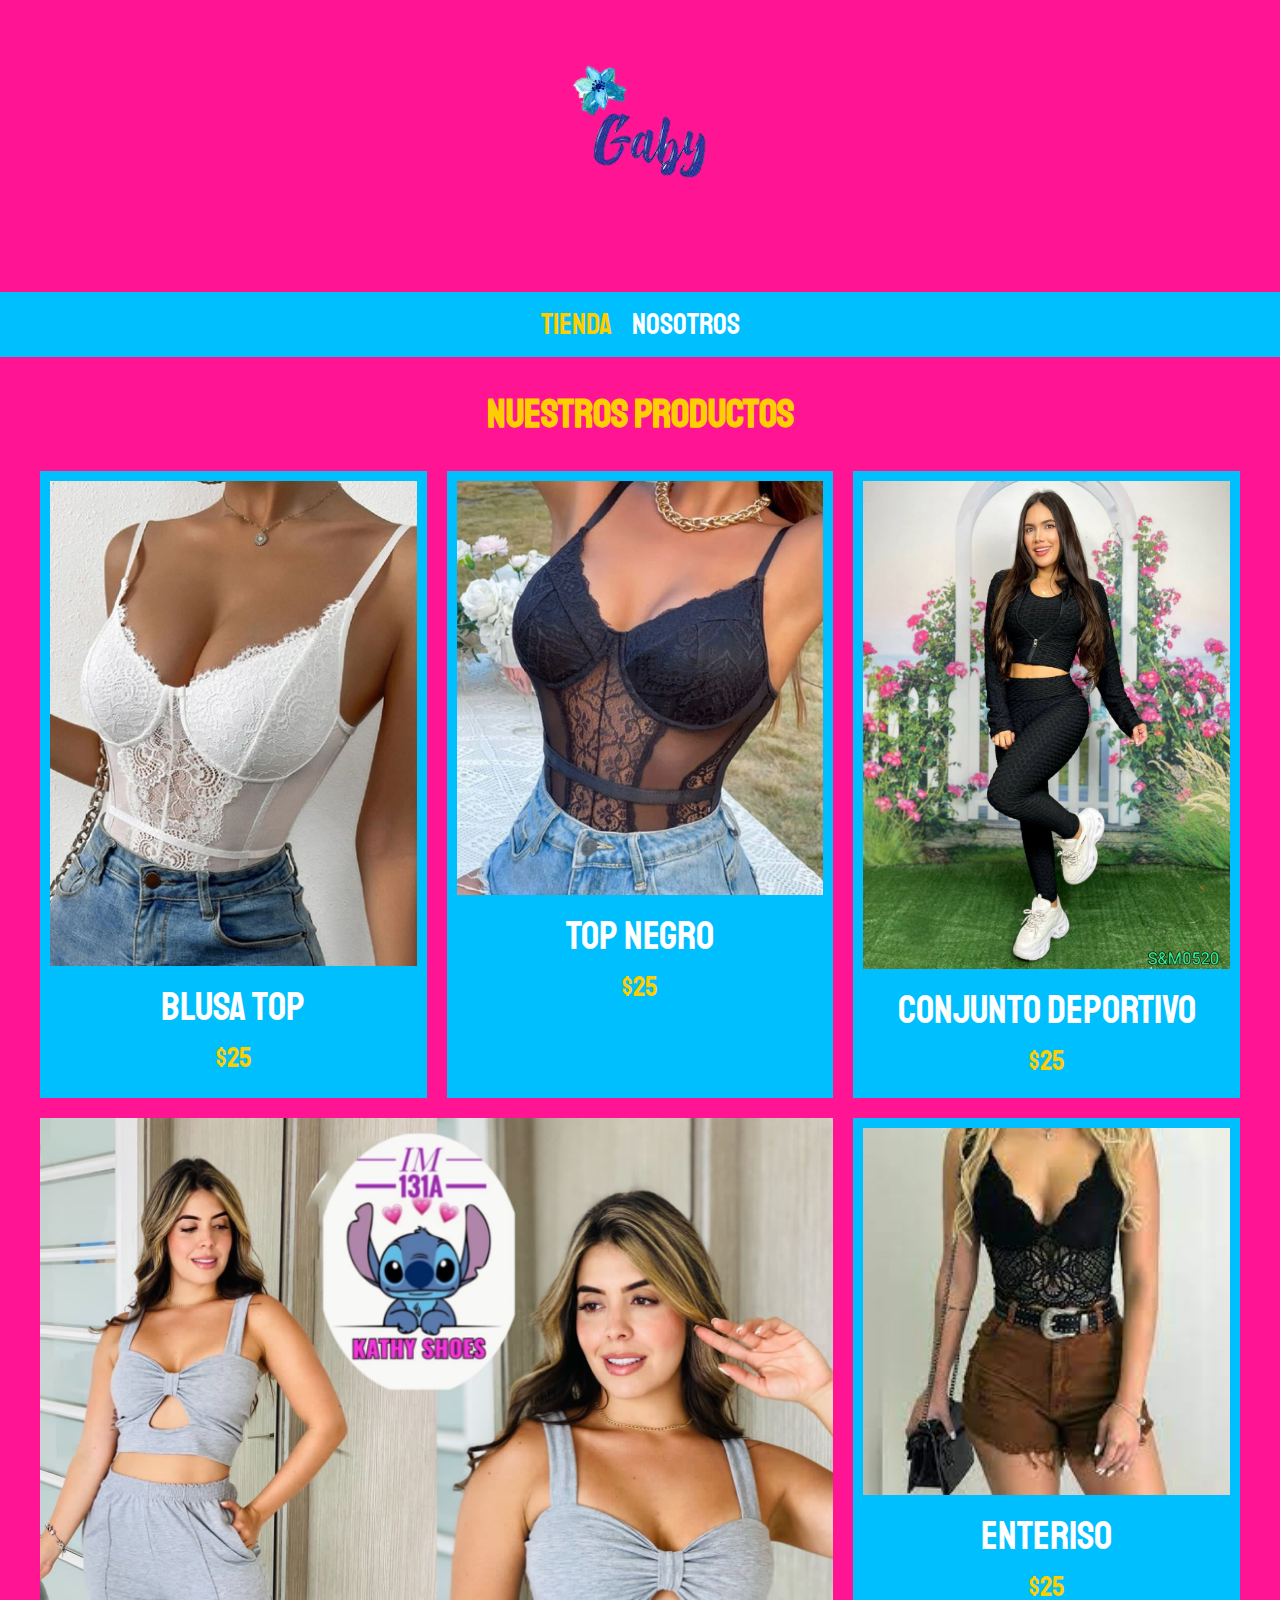
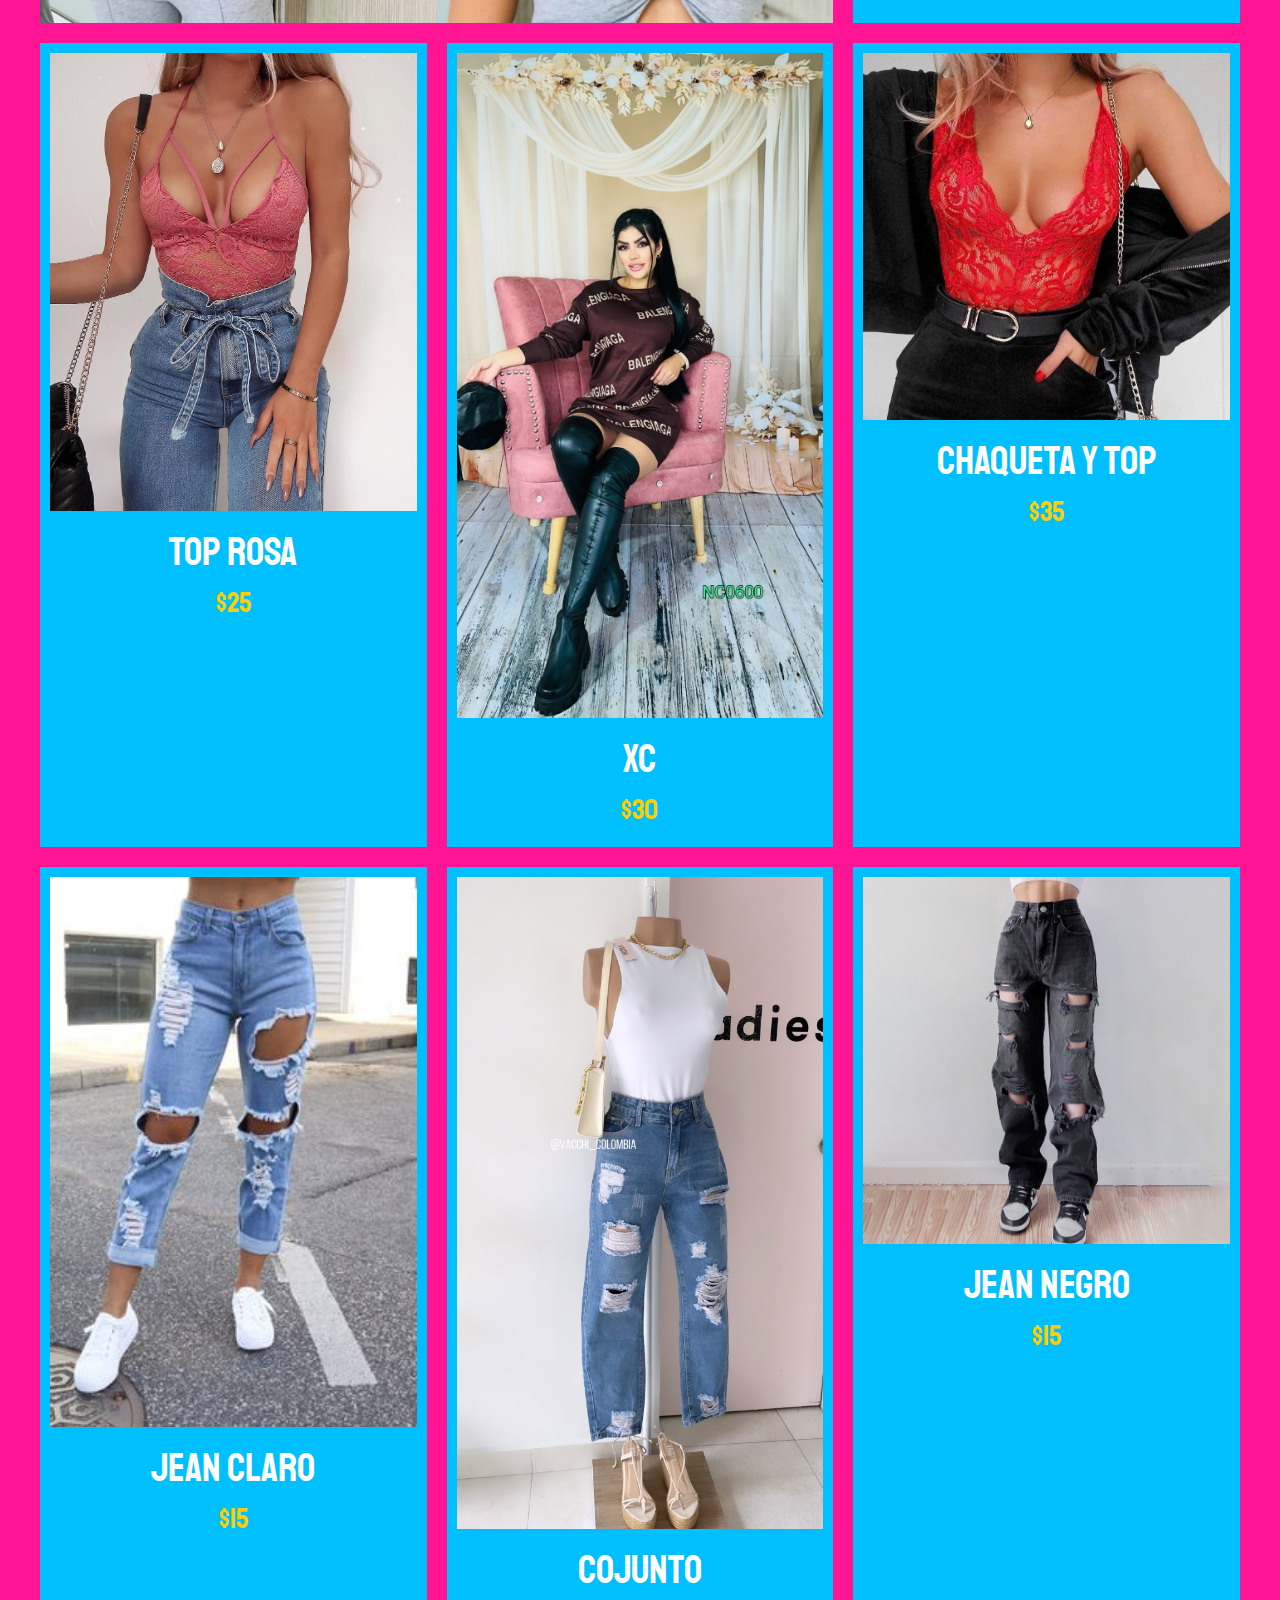
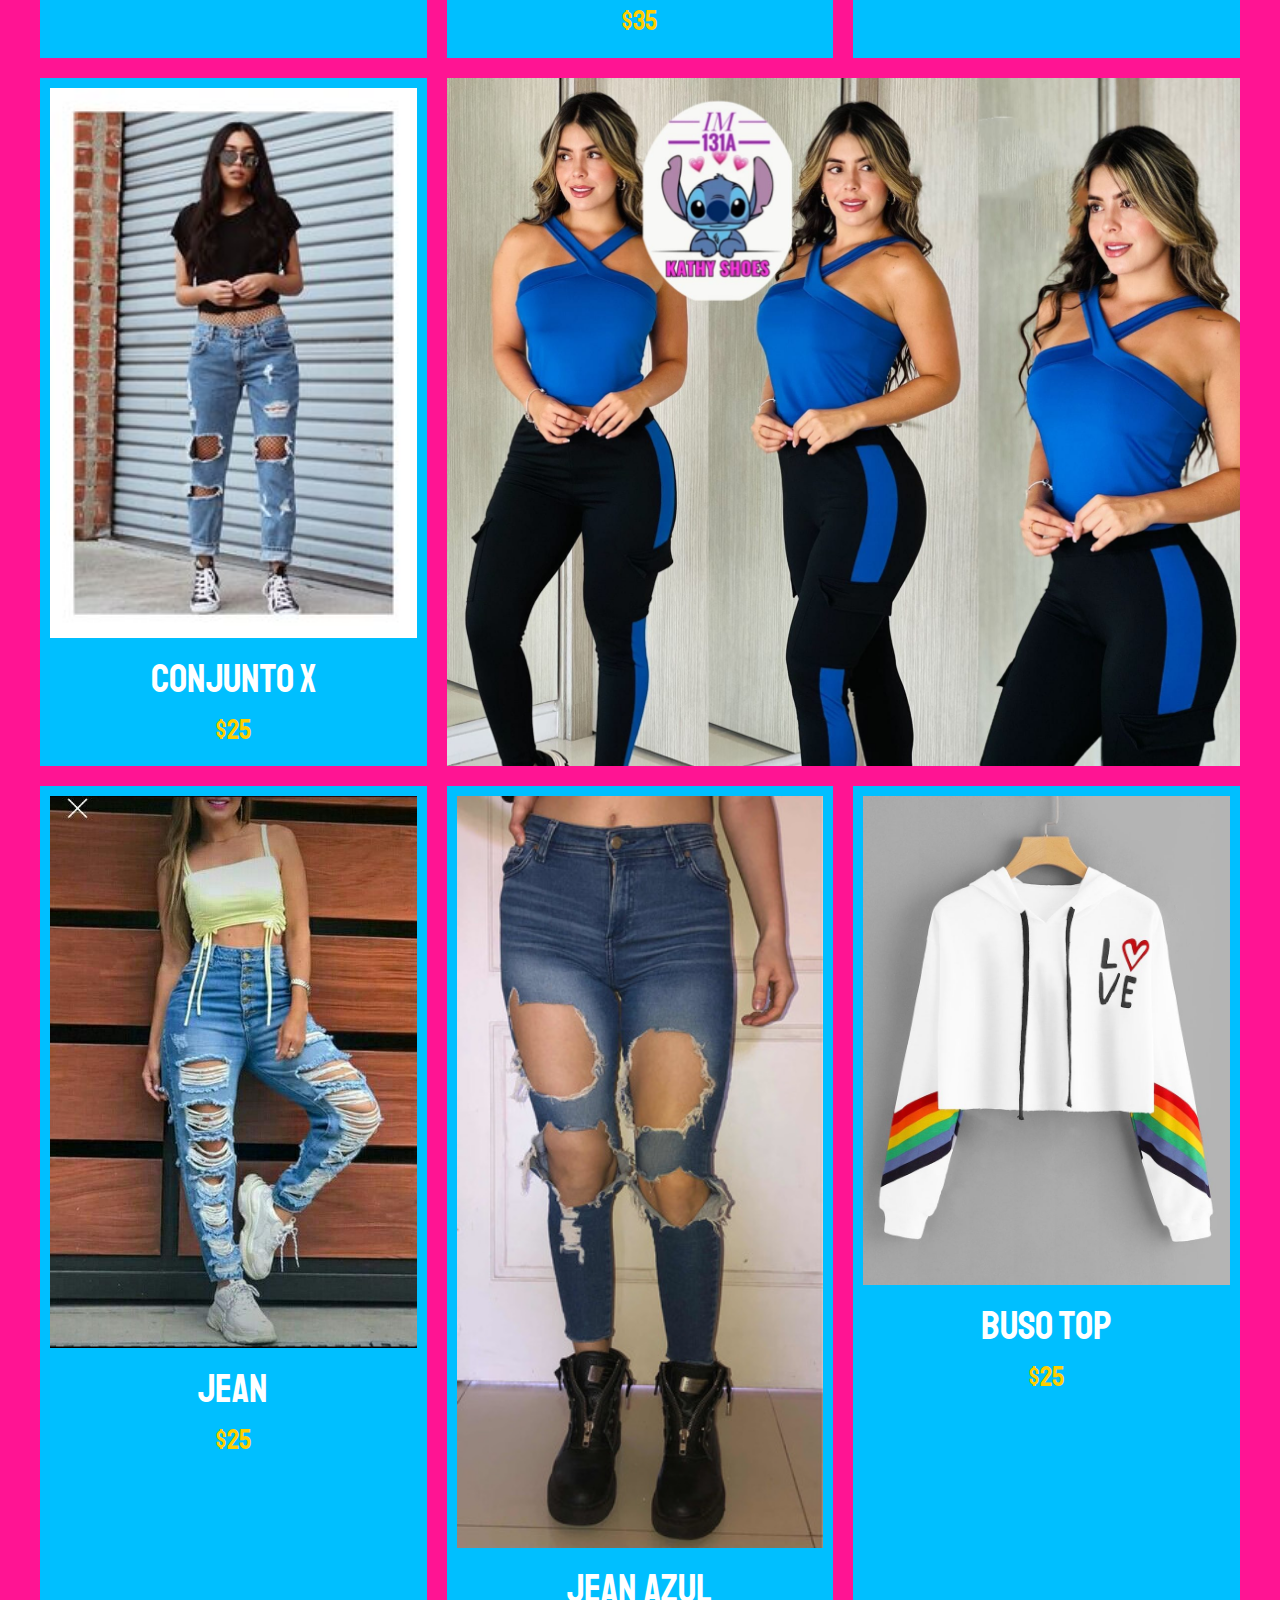
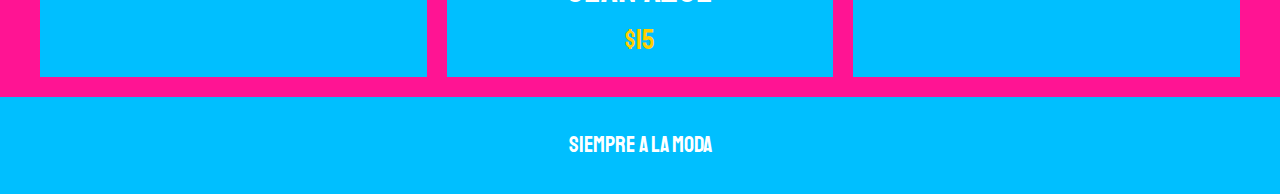
<file: index.html>
<!DOCTYPE html>
<html lang="en">
<head>
    <meta charset="UTF-8">
    <meta name="viewport" content="width=device-width, initial-scale=1.0">
    <title>FrontEnd Store</title>
    <link rel="stylesheet" href="css/normalize.css">
    <link href="https://fonts.googleapis.com/css2?family=Staatliches&display=swap" rel="stylesheet">
    <link rel="stylesheet" href="css/style.css">
</head>
<body>
    <header class="header">
        <a href="index.html">
            <img class="header__logo" src="img/gab.png" alt="Logotipo">
        </a>
    </header>

    <nav class="navegacion">
        <a class="navegacion__enlace navegacion__enlace--activo" href="index.html">Tienda</a>
        <a class="navegacion__enlace" href="nosotros.html">Nosotros</a>
    </nav>

    <main class="contenedor">
        <h1>Nuestros Productos</h1>

        <div class="grid">
            <div class="producto">
                <a href="producto.html">
                    <img class="producto__imagen" src="img/len1.jpg" alt="imagen camisa">
                    <div class="producto__informacion">
                        <p class="producto__nombre">Blusa top</p>
                        <p class="producto__precio">$25</p>
                    </div>
                </a>
            </div>  <!--.producto-->
            <div class="producto">
                <a href="producto.html">
                    <img class="producto__imagen" src="img/len2.jpg" alt="imagen camisa">
                    <div class="producto__informacion">
                        <p class="producto__nombre">Top negro</p>
                        <p class="producto__precio">$25</p>
                    </div>
                </a>
            </div>  <!--.producto-->
            <div class="producto">
                <a href="producto.html">
                    <img class="producto__imagen" src="img/dep.jpg"alt="imagen camisa">
                    <div class="producto__informacion">
                        <p class="producto__nombre">Conjunto deportivo</p>
                        <p class="producto__precio">$25</p>
                    </div>
                </a>
            </div>  <!--.producto-->
            <div class="producto">
                <a href="producto.html">
                    <img class="producto__imagen" src="img/len4.jpg" alt="imagen camisa">
                    <div class="producto__informacion">
                        <p class="producto__nombre">Enteriso</p>
                        <p class="producto__precio">$25</p>
                    </div>
                </a>
            </div>  <!--.producto-->
            <div class="producto">
                <a href="producto.html">
                    <img class="producto__imagen" src="img/len5.jpg" alt="imagen camisa">
                    <div class="producto__informacion">
                        <p class="producto__nombre">Top rosa</p>
                        <p class="producto__precio">$25</p>
                    </div>
                </a>
            </div>  <!--.producto-->
            <div class="producto">
                <a href="producto.html">
                    <img class="producto__imagen" src="img/falt.jpg" alt="imagen camisa">
                    <div class="producto__informacion">
                        <p class="producto__nombre">xc</p>
                        <p class="producto__precio">$30</p>
                    </div>
                </a>
            </div>  <!--.producto-->
            <div class="producto">
                <a href="producto.html">
                    <img class="producto__imagen" src="img/len7.jpg" alt="imagen camisa">
                    <div class="producto__informacion">
                        <p class="producto__nombre">Chaqueta y top</p>
                        <p class="producto__precio">$35</p>
                    </div>
                </a>
            </div>  <!--.producto-->
            <div class="producto">
                <a href="producto.html">
                    <img class="producto__imagen" src="img/len8.jpg" alt="imagen camisa">
                    <div class="producto__informacion">
                        <p class="producto__nombre">Jean claro</p>
                        <p class="producto__precio">$15</p>
                    </div>
                </a>
            </div>  <!--.producto-->
            <div class="producto">
                <a href="producto.html">
                    <img class="producto__imagen" src="img/len9.jpg" alt="imagen camisa">
                    <div class="producto__informacion">
                        <p class="producto__nombre">Cojunto</p>
                        <p class="producto__precio">$35</p>
                    </div>
                </a>
            </div>  <!--.producto-->
            <div class="producto">
                <a href="producto.html">
                    <img class="producto__imagen" src="img/len10.jpg" alt="imagen camisa">
                    <div class="producto__informacion">
                        <p class="producto__nombre">Jean negro</p>
                        <p class="producto__precio">$15</p>
                    </div>
                </a>
            </div>  <!--.producto-->
            <div class="producto">
                <a href="producto.html">
                    <img class="producto__imagen" src="img/len11.jpg" alt="imagen camisa">
                    <div class="producto__informacion">
                        <p class="producto__nombre">Conjunto x</p>
                        <p class="producto__precio">$25</p>
                    </div>
                </a>
            </div>  <!--.producto-->
            <div class="producto">
                <a href="producto.html">
                    <img class="producto__imagen" src="img/len12.jpg" alt="imagen camisa">
                    <div class="producto__informacion">
                        <p class="producto__nombre">Jean</p>
                        <p class="producto__precio">$25</p>
                    </div>
                </a>
            </div>  <!--.producto-->
            <div class="producto">
                <a href="producto.html">
                    <img class="producto__imagen" src="img/len14.jpg" alt="imagen camisa">
                    <div class="producto__informacion">
                        <p class="producto__nombre">Jean azul</p>
                        <p class="producto__precio">$15</p>
                    </div>
                </a>
            </div>  <!--.producto-->
            <div class="producto">
                <a href="producto.html">
                    <img class="producto__imagen" src="img/len15.jpg" alt="imagen camisa">
                    <div class="producto__informacion">
                        <p class="producto__nombre">Buso top</p>
                        <p class="producto__precio">$25</p>
                    </div>
                </a>
            </div>  <!--.producto-->

            <div class="grafico grafico--camisas"></div>
            <div class="grafico grafico--node"></div>
        </div>
    </main>

    <footer class="footer">
        <p class="footer__texto">Siempre a la moda</p>
    </footer>
    
</body>
</html>
</file>
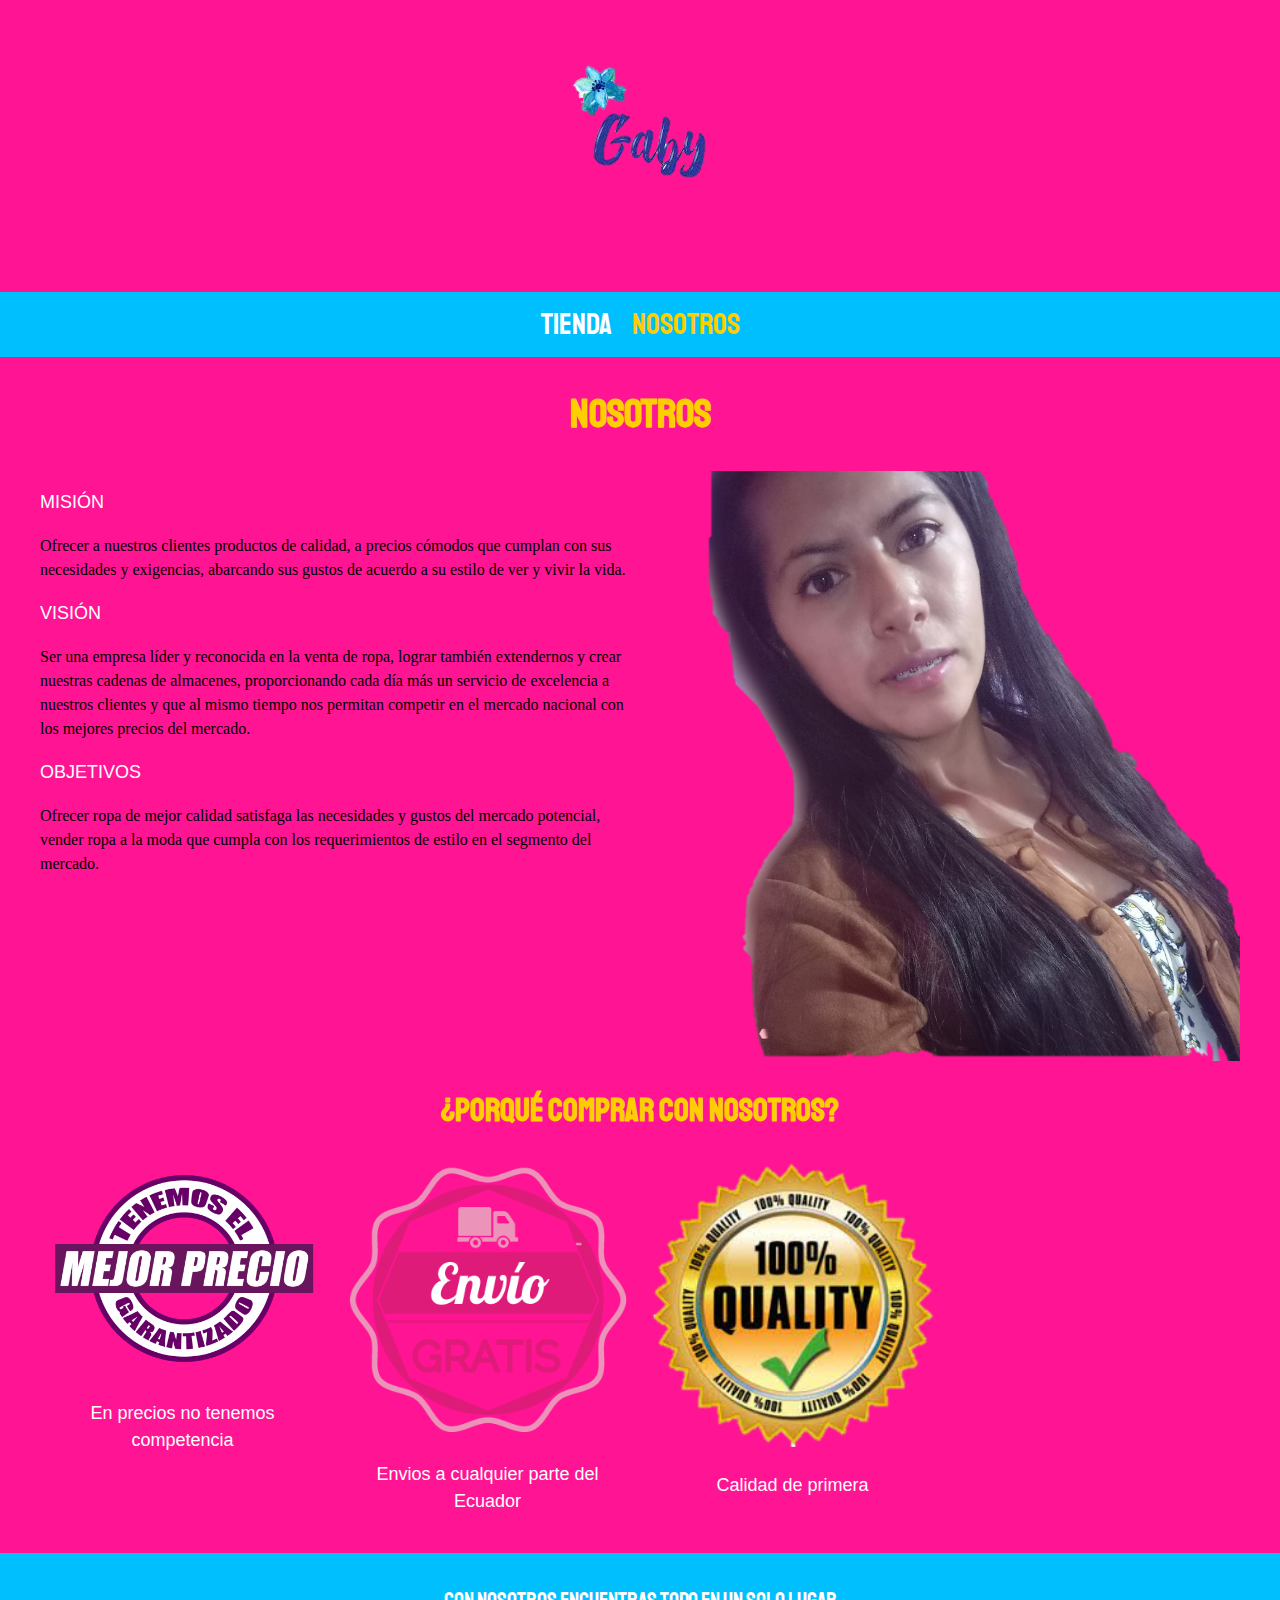
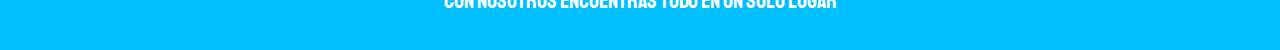
<file: nosotros.html>
<!DOCTYPE html>
<html lang="en">
<head>
    <meta charset="UTF-8">
    <meta name="viewport" content="width=device-width, initial-scale=1.0">
    <title>FrontEnd Store</title>
    <link rel="stylesheet" href="css/normalize.css">
    <link href="https://fonts.googleapis.com/css2?family=Staatliches&display=swap" rel="stylesheet">
    <link rel="stylesheet" href="css/style.css">
</head>
<body>
    <header class="header">
        <a href="index.html">
            <img class="header__logo" src="img/gab.png" alt="Logotipo">
        </a>
    </header>

    <nav class="navegacion">
        <a class="navegacion__enlace" href="index.html">Tienda</a>
        <a class="navegacion__enlace navegacion__enlace--activo" href="nosotros.html">Nosotros</a>
    </nav>

    <main class="contenedor">
        <h1>Nosotros</h1>

        <div class="nosotros">
            <div class="nosotros__contenido">
                <p>MISIÓN</p>

                    Ofrecer a nuestros clientes  productos de calidad, a precios cómodos  que cumplan con sus necesidades y exigencias, abarcando sus gustos de acuerdo a su estilo de ver y vivir la vida. </p>

                <p>VISIÓN</p>

                Ser una empresa  líder y reconocida en la venta de ropa, lograr también extendernos y crear  nuestras cadenas de almacenes,   proporcionando cada día más un servicio de excelencia a nuestros clientes y que al mismo tiempo nos permitan competir en el mercado nacional con los mejores precios del mercado.
 
                </p>
                <p>OBJETIVOS</p>
                Ofrecer ropa de mejor calidad satisfaga las  necesidades y gustos del mercado potencial, vender ropa a la moda que cumpla con los requerimientos de estilo en el segmento  del mercado.

                </p>
            </div>
            <img class="iris__imagen" src="img/yo2.png" alt="imagen iris">
        </div>
    </main>

    <section class="contenedor comprar">
        <h2 class="comprar__titulo">¿Porqué Comprar con nosotros?</h2>

        <div class="bloques">
            <div class="bloque">
                <img class="bloque__imagen" src="img/precio.jpg" alt="porque comprar">
                <h3 class="bloque__titulo"></h3>
                <p>En precios no tenemos competencia</p>
            </div> <!--.bloque-->



            <div class="bloque">
                <img class="bloque__imagen" src="img/env.png" alt="porque comprar">
                <h3 class="bloque__titulo"></h3>
                <p>Envios a cualquier parte del Ecuador</p>
            </div> <!--.bloque-->

            <div class="bloque">
                <img class="bloque__imagen" src="img/quality2.jpg.png" alt="porque comprar">
                <h3 class="bloque__titulo"></h3>
                <p>Calidad de primera</p>
            </div> <!--.bloque-->
        </div><!--.bloques-->
    </section> 

    <footer class="footer">
        <p class="footer__texto">Con nosotros encuentras todo en un solo lugar

        </p>
    </footer>
    
</body>
</html>
</file>
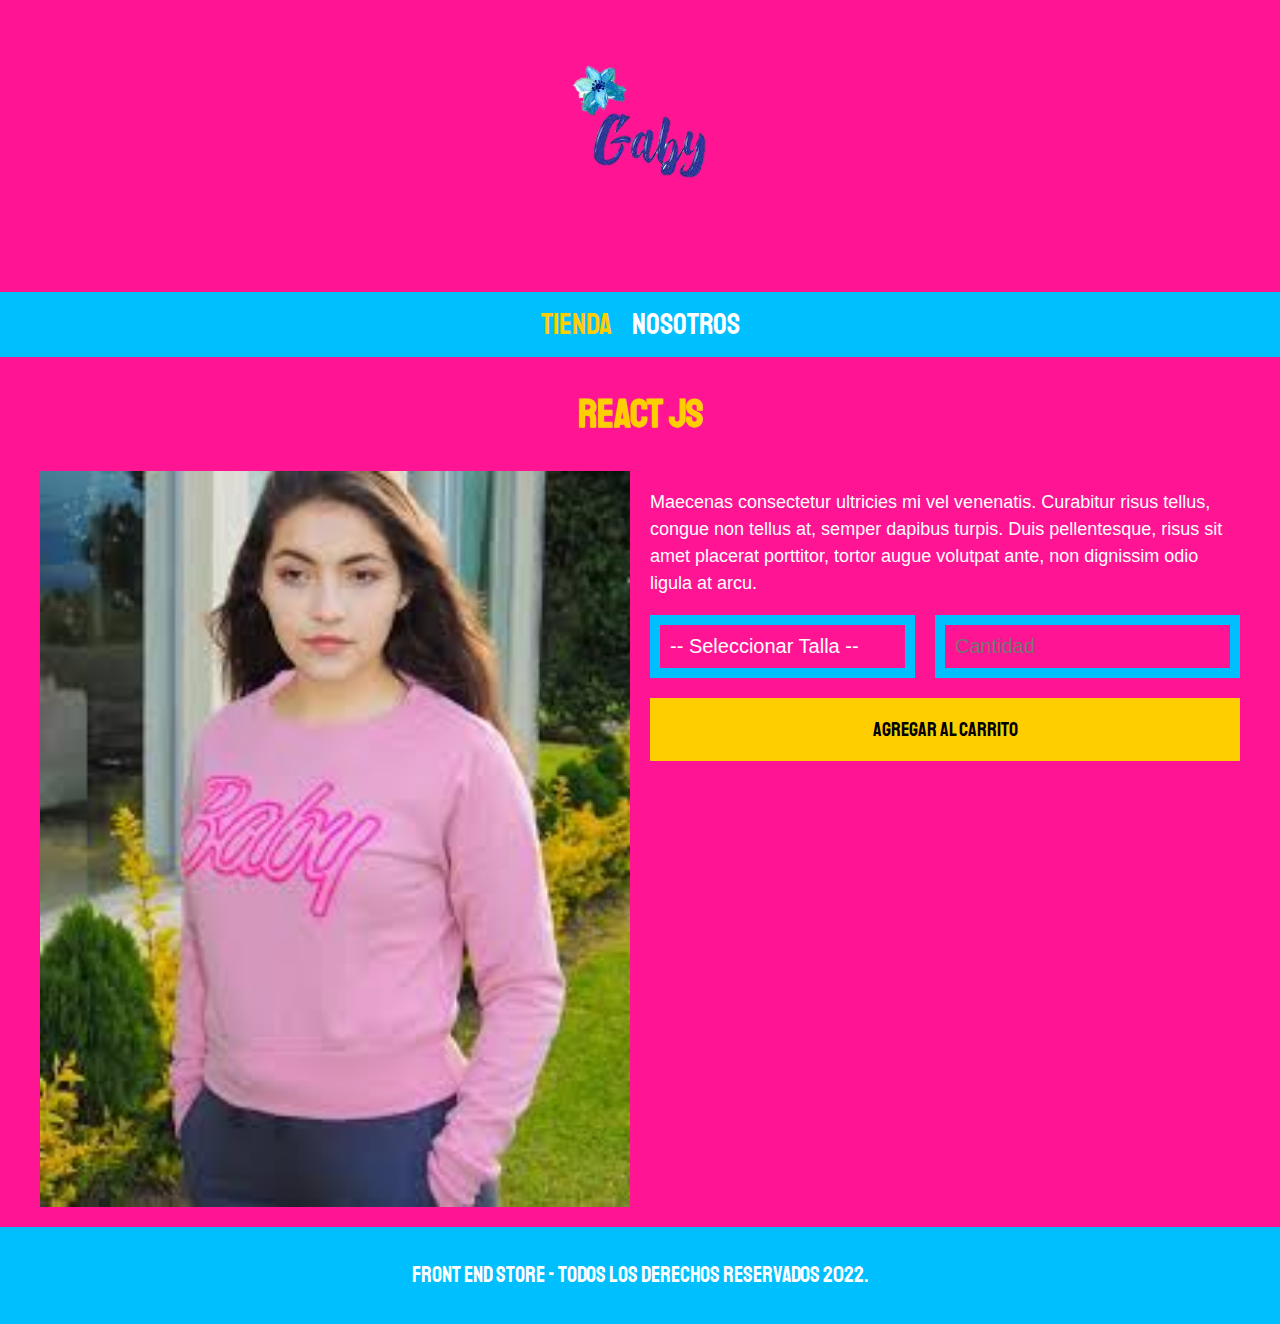
<file: producto.html>
<!DOCTYPE html>
<html lang="en">
<head>
    <meta charset="UTF-8">
    <meta name="viewport" content="width=device-width, initial-scale=1.0">
    <title>FrontEnd Store</title>
    <link rel="stylesheet" href="css/normalize.css">
    <link href="https://fonts.googleapis.com/css2?family=Staatliches&display=swap" rel="stylesheet">
    <link rel="stylesheet" href="css/style.css">
</head>
<body>
    <header class="header">
        <a href="index.html">
            <img class="header__logo" src="img/gab.png" alt="Logotipo">
        </a>
    </header>

    <nav class="navegacion">
        <a class="navegacion__enlace navegacion__enlace--activo" href="index.html">Tienda</a>
        <a class="navegacion__enlace" href="nosotros.html">Nosotros</a>
    </nav>

    <main class="contenedor">
        <h1>React JS</h1>

        <div class="camisa">
            <img class="camisa__imagen" src="img/bus.jpg" alt="Imagen del Producto">

            <div class="camisa__contenido">
                <p>Maecenas consectetur ultricies mi vel venenatis. Curabitur risus tellus, congue non tellus at, semper dapibus turpis. Duis pellentesque, risus sit amet placerat porttitor, tortor augue volutpat ante, non dignissim odio ligula at arcu.</p>

                <form class="formulario">
                    <select class="formulario__campo">
                        <option disabled selected>-- Seleccionar Talla --</option>
                        <option>Chica</option>
                        <option>Mediana</option>
                        <option>Grande</option>
                    </select>
                    <input class="formulario__campo" type="number" placeholder="Cantidad" min="1">
                    <input class="formulario__submit" type="submit" value="Agregar al Carrito">
                </form>
            </div>
        </div>
    </main>

    <footer class="footer">
        <p class="footer__texto">Front End Store - Todos los derechos Reservados 2022.</p>
    </footer>
    
</body>
</html>
</file>
<file: css/style.css>
:root {
    --primario:#ff1493;
    --primarioOscuro:#00bfff;
    --secundario: #FFCE00;
    --secundarioOscuro: rgb(233, 187, 2);
    --blanco: #FFF;
    --negro: #000;

    --fuentePrincipal: 'Staatliches', cursive;
}

html {
    box-sizing: border-box;
    font-size: 62.5%; 
}

*, *:before, *:after {
    box-sizing: inherit;
}

/** Globales **/
body {
    background-color: var(--primario);
    font-size: 1.6rem;
    line-height: 1.5;
}
p {
    font-size: 1.8rem;
    font-family: Arial, Helvetica, sans-serif;
    color: var(--blanco);
}
a {
    text-decoration: none;
}
img {
    width: 100%;
}
.contenedor {
    max-width: 120rem;
    margin: 0 auto;
}
h1, h2, h3 {
    text-align: center;
    color: var(--secundario);
    font-family: var(--fuentePrincipal);
}
h1 {
    font-size: 4rem;
}
h2 {
    font-size: 3.2rem;
}
h3 {
    font-size: 2.4rem;
}

/** Header **/
.header {
    display: flex;
    justify-content: center;
}
.header__logo {
    margin: 3rem 0;
}
/** Footer **/
.footer {
    background-color: var(--primarioOscuro);
    padding: 1rem 0;
    margin-top: 2rem;
}
.footer__texto {
    font-family: var(--fuentePrincipal);
    text-align: center;
    font-size: 2.2rem;
}
/** Navegacion **/
.navegacion {
    background-color: var(--primarioOscuro);
    padding: 1rem 0;
    display: flex;
    justify-content: center;
    gap: 2rem; 
}
.navegacion__enlace {
    font-family: var(--fuentePrincipal);
    color: var(--blanco);
    font-size: 3rem;
}
.navegacion__enlace--activo,
.navegacion__enlace:hover {
    color: var(--secundario);
}

/** Grid **/
.grid {
    display: grid;
    grid-template-columns: repeat(2, 1fr);
    gap: 2rem;
}
@media (min-width: 768px) {
    .grid {
        grid-template-columns: repeat(3, 1fr);
    }
}

/** Productos **/
.producto {
    background-color: var(--primarioOscuro);
    padding: 1rem;
}

.producto__nombre {
    font-size: 4rem;
}
.producto__precio {
    font-size: 2.8rem;
    color: var(--secundario);
}
.producto__nombre,
.producto__precio {
    font-family: var(--fuentePrincipal);
    margin: 1rem 0;
    text-align: center;
    line-height: 1.2;
}

/** Graficos **/
.grafico {
    min-height: 30rem;
    background-repeat: no-repeat;
    background-size: cover;
    grid-column: 1 / 3;
}
.grafico--camisas {
    grid-row: 2 / 3;
    background-image: url(../img/enteri.jpg);
}
.grafico--node {
    background-image: url(../img/en2.jpg);
    grid-row: 8 / 9;
}

@media (min-width: 768px) {
    .grafico--node {
        grid-row: 5 / 6;
        grid-column: 2 / 4;
    }
}

/** Nosotros **/
.nosotros {
    display: grid;
    grid-template-rows: repeat(2, auto);
}
@media (min-width: 768px) {
    .nosotros {
        grid-template-columns: repeat(2, 1fr);
        column-gap: 2rem;
    }
}
.nosotros__imagen {
    grid-row: 1 / 2;
}
@media (min-width: 768px) {
    .nosotros__imagen {
       grid-column: 2 / 3;
    }
}

/** Bloques **/
.bloques {
    display: grid;
    grid-template-columns: repeat(2, 1fr);
    gap: 2rem;
}
@media (min-width: 768px) {
    .bloques {
        grid-template-columns: repeat(4, 1fr);
    }
}

.bloque {
    text-align: center;
}

.bloque__titulo {
    margin: 0;
}

/** Pagina del Producto **/
@media (min-width: 768px) {
    .camisa {
        display: grid;
        grid-template-columns: repeat(2, 1fr);
        column-gap: 2rem;
    }
}

.formulario {
    display: grid;
    grid-template-columns: repeat(2, 1fr);
    gap: 2rem;
}
.formulario__campo {
   border: 1rem solid var(--primarioOscuro);
   background-color: transparent;
   color: var(--blanco);
   font-size: 2rem;
   font-family: Arial, Helvetica, sans-serif;
   padding: 1rem;
   appearance: none;
}
.formulario__submit {
    background-color: var(--secundario);
    border: none;
    font-size: 2rem;
    font-family: var(--fuentePrincipal);
    padding: 2rem;
    transition: background-color .3s ease;
    grid-column: 1 / 3;
}
.formulario__submit:hover {
    cursor: pointer;
    background-color: var(--secundarioOscuro);
}
</file>
